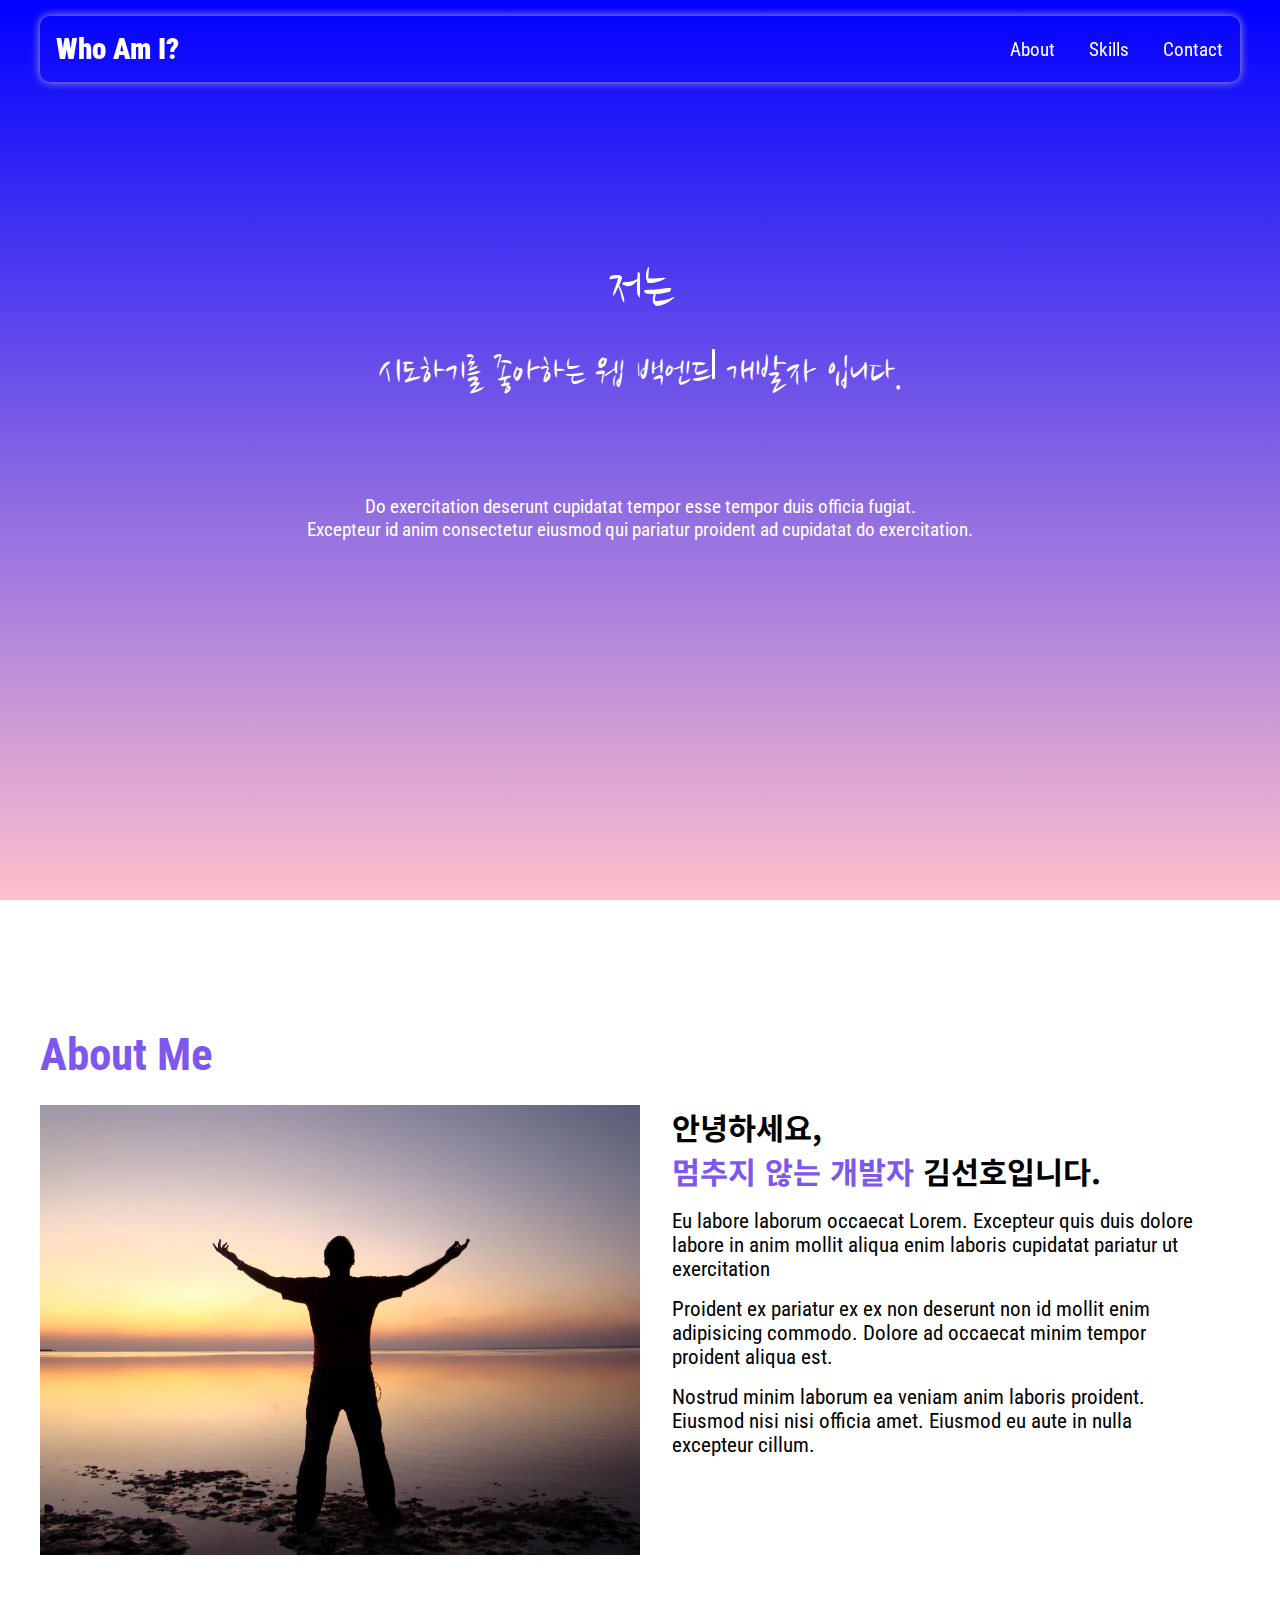
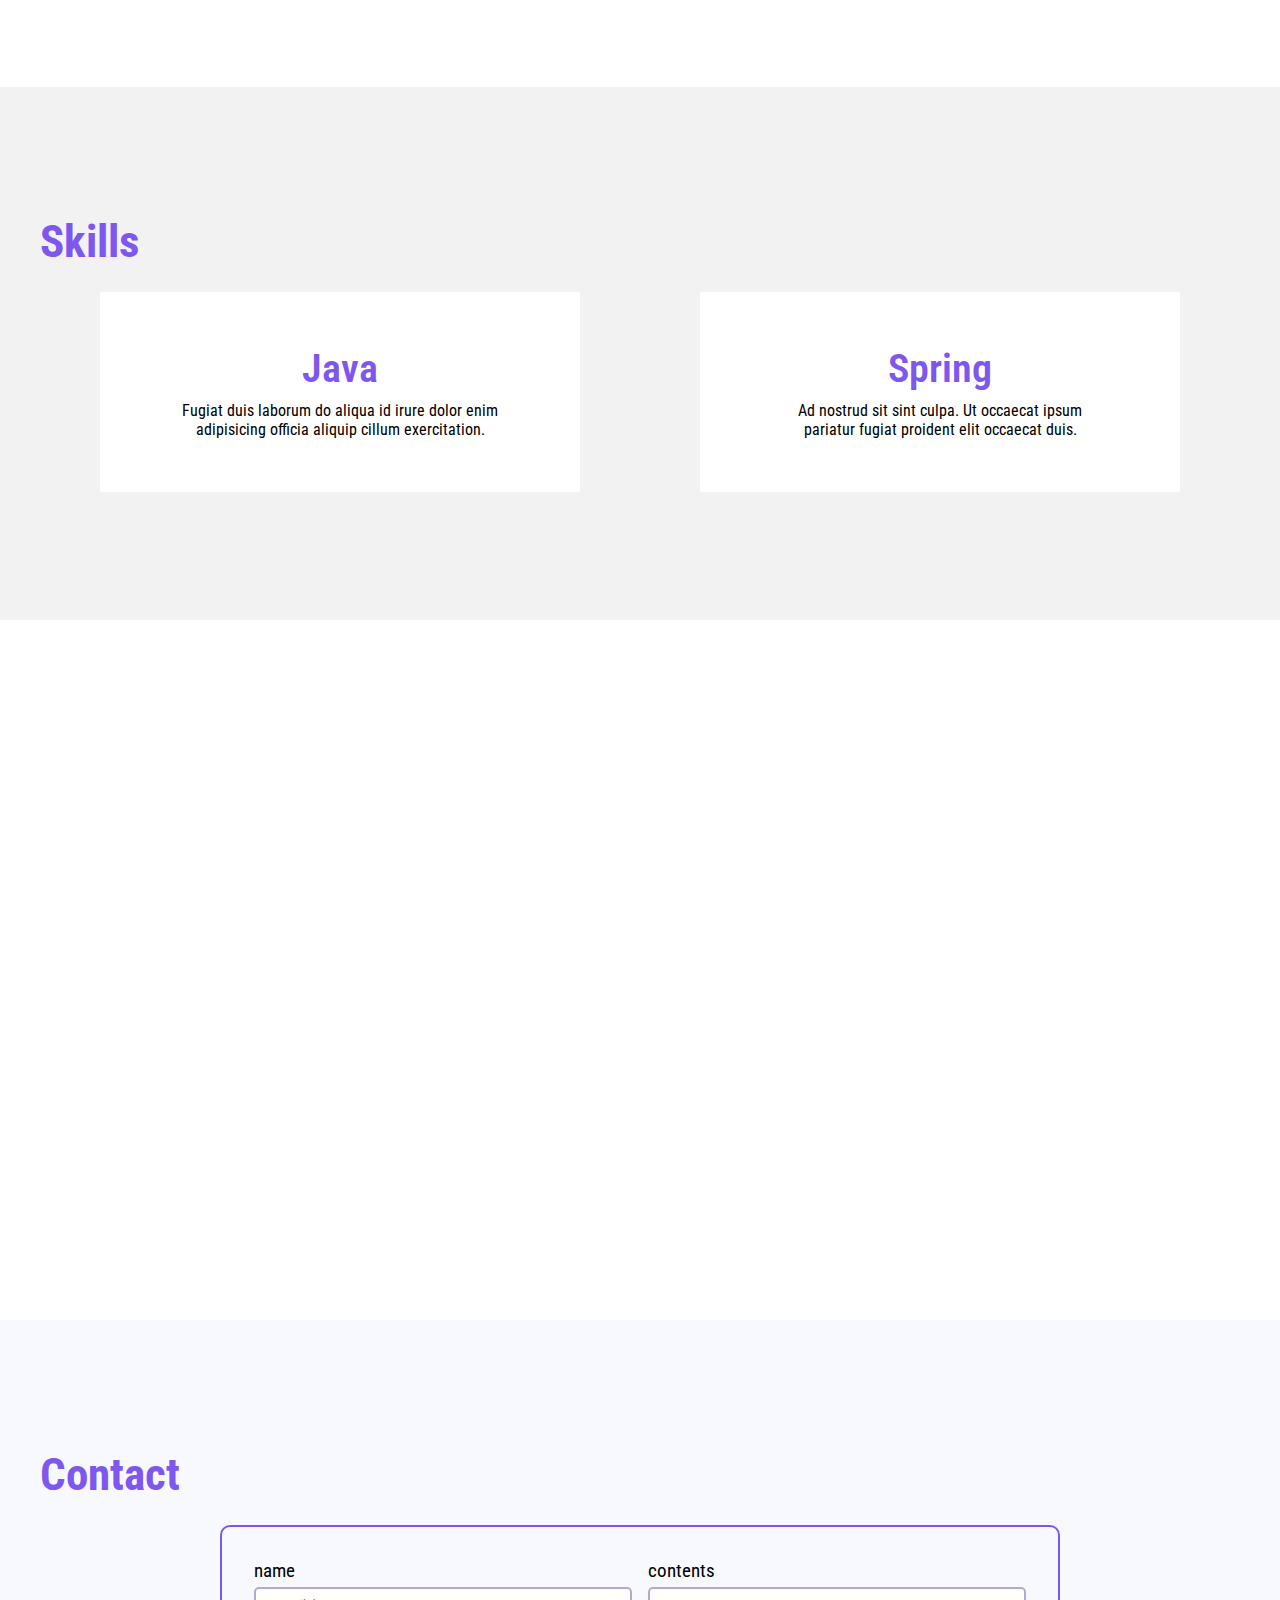
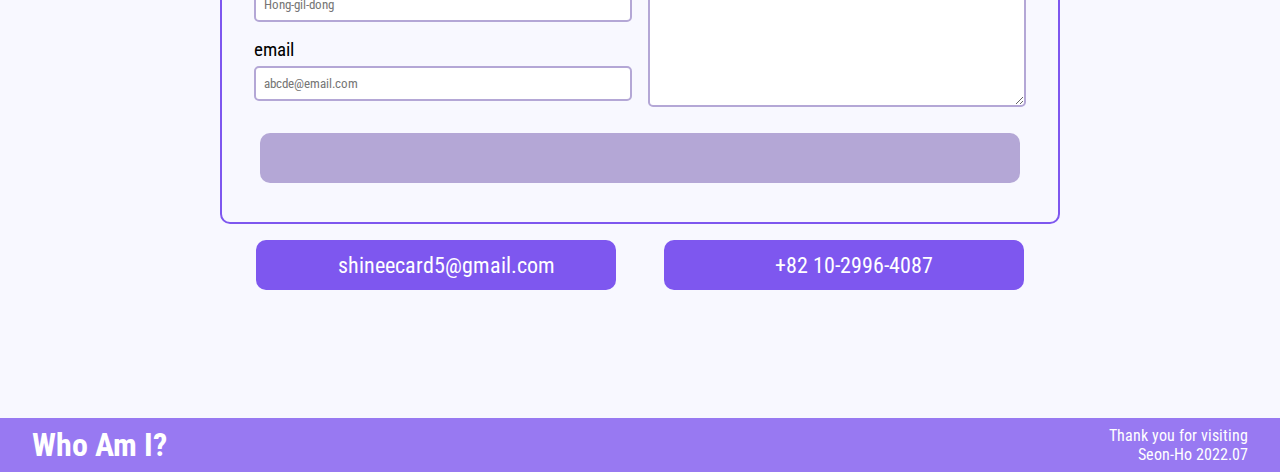
<file: index.html>
<!DOCTYPE html>
<html lang="ko">
	<head>
		<meta charset="UTF-8" />
		<title>Who Am I?</title>
		<!-- 기호(아이콘) 사이트 : font awesome -->
		<link
			rel="stylesheet"
			href="https://cdnjs.cloudflare.com/ajax/libs/font-awesome/6.1.1/css/all.min.css"
			integrity="sha512-KfkfwYDsLkIlwQp6LFnl8zNdLGxu9YAA1QvwINks4PhcElQSvqcyVLLD9aMhXd13uQjoXtEKNosOWaZqXgel0g=="
			crossorigin="anonymous"
			referrerpolicy="no-referrer"
		/>
		<!-- CSS3 파일 링크 -->
		<link type="text/css" rel="stylesheet" href="./style.css" />
	</head>
	<body>
		<!-- 시맨틱 태그: header -->
		<header>
			<!-- header태그 내의 로고(Who AM I)와 nav태그들을 묶는 container -->
			<div class="container" id="headerNav">
				<!-- 좌측 상단: 프로젝트명 표시 -->
				<button title="welcome" onclick="navigate(this)">Who Am I?</button>
				<!-- 각 섹션으로 이동할 수 있는 navigation (스크롤 효과) -->
				<nav>
					<ul>
						<!-- about 섹션으로 이동 -->
						<li>
							<button class="nav-button" title="about" onclick="navigate(this)">About</button>
						</li>
						<!-- skills 섹션으로 이동 -->
						<li>
							<button class="nav-button" title="skills" onclick="navigate(this)">Skills</button>
						</li>
						<!-- contact 섹션으로 이동 -->
						<li>
							<button class="nav-button" title="contact" onclick="navigate(this)">Contact</button>
						</li>
					</ul>
				</nav>
			</div>
		</header>
		<!-- welcome: 헤더 다음의 도입부 페이지. 타이핑 및 화살표 버튼 애니메이션 효과 -->
		<main class="welcome" id="welcome">
			<div class="container">
				<h3>저는</h3>
				<!-- 타이핑 애니메이션 -->
				<h5><span id="introduction-text"></span> 개발자 입니다.</h5>
				<p>
					Do exercitation deserunt cupidatat tempor esse tempor duis officia fugiat.<br />
					Excepteur id anim consectetur eiusmod qui pariatur proident ad cupidatat do exercitation.
				</p>
				<!-- 스크롤 버튼: 위 아래로 점핑하는 애니메이션 -->
				<div class="scrolling-button" title="about" onclick="navigate(this)">
					<i class="fa-solid fa-circle-down"></i>
				</div>
			</div>
		</main>
		<!-- 세 개의 콘텐츠 섹션: About, Skills, Contact -->
		<!-- Section: About -->
		<section id="about">
			<div class="container">
				<!-- About 섹션 타이틀 -->
				<div class="section-title">
					<h2>About Me</h2>
				</div>
				<!-- About 섹션 본문 -->
				<div class="about-body">
					<!-- profile : 프로필 사진 -->
					<div class="profile">
						<img src="./image/profile.jpg" alt="profile_image" />
					</div>
					<div class=""></div>
					<!-- intrduction : 소개글 -->
					<div class="introduction">
						<h3>안녕하세요, <br /><span>멈추지 않는 개발자</span> 김선호입니다.</h3>
						<p>
							Eu labore laborum occaecat Lorem. Excepteur quis duis dolore labore in anim mollit
							aliqua enim laboris cupidatat pariatur ut exercitation
						</p>
						<p>
							Proident ex pariatur ex ex non deserunt non id mollit enim adipisicing commodo. Dolore
							ad occaecat minim tempor proident aliqua est.
						</p>
						<p>
							Nostrud minim laborum ea veniam anim laboris proident. Eiusmod nisi nisi officia amet.
							Eiusmod eu aute in nulla excepteur cillum.
						</p>
						<!-- 개인 페이지로 이동하는 하이퍼링크 -->
						<div id="personal-page">
							<a href="https://github.com/preferKim" target="_blank">
								<i class="fa-brands fa-github"></i>
							</a>
							<a href="https://www.instagram.com/pref_k/" target="_blank">
								<i class="fa-brands fa-instagram"></i>
							</a>
						</div>
					</div>
				</div>
			</div>
		</section>

		<!-- Section: Skills -->
		<section id="skills">
			<div class="container">
				<!-- skills 섹션 타이틀 -->
				<div class="section-title">
					<h2>Skills</h2>
				</div>
				<!-- Java, Spring 등 언어와 프레임워크 설명 및 호버시 색상 변경 효과 -->
				<div class="programming">
					<div class="details">
						<i class="fa-brands fa-java"></i>
						<p class="language">Java</p>
						<p>
							Fugiat duis laborum do aliqua id irure dolor enim adipisicing officia aliquip cillum
							exercitation.
						</p>
					</div>
					<div class="details">
						<!-- <i class="fa-regular fa-leaf"></i> -->
						<i class="fa-solid fa-leaf"></i>
						<p class="language">Spring</p>
						<p>
							Ad nostrud sit sint culpa. Ut occaecat ipsum<br />
							pariatur fugiat proident elit occaecat duis.
						</p>
					</div>
				</div>
			</div>
		</section>

		<!-- skills 섹션 이후의 배경 이미지. 고정된 효과를 준다. -->
		<div class="middle-background"></div>

		<!-- Section: Contact -->
		<section id="contact">
			<div class="container">
				<!-- Contact 섹션 타이틀 -->
				<div class="section-title">
					<h2>Contact</h2>
				</div>
				<div class="email-container">
					<form>
						<!-- Contact - email 보내기 왼쪽 블럭 -->
						<div class="email-left">
							<div class="input">
								<label for="name">name</label>
								<input type="text" placeholder="Hong-gil-dong" id="name" />
							</div>
							<div class="input">
								<label for="email">email</label>
								<input type="email" id="email" placeholder="abcde@email.com" />
							</div>
						</div>
						<!-- Contact - email 보내기 오른쪽 블럭 -->
						<div class="email-right">
							<div class="input">
								<label for="email-contents">contents</label>
								<textarea id="email-contents"></textarea>
							</div>
						</div>
						<!-- 전송 버튼(클릭 시 최상단 이동) -->
						<div class="send-button">
							<button type="submit" id="send-button">
								<i class="fa-solid fa-paper-plane"></i>
							</button>
						</div>
					</form>
				</div>
				<!-- personal information 공개란 -->
				<div class="personal-info">
					<div class="personal-detail">
						<i class="fa-solid fa-envelope"></i>
						<span>shineecard5@gmail.com</span>
					</div>
					<div class="personal-detail">
						<i class="fa-solid fa-phone"></i>
						<span>+82 10-2996-4087</span>
					</div>
				</div>
			</div>
		</section>

		<!-- footer -->
		<footer>
			<div id="footer-container">
				<!-- footer 좌측: 프로젝트명 -->
				<span>Who Am I?</span>
				<!-- 감사메시지와 copyright을 포함하는 박스 -->
				<div class="ending-msg">
					<!-- 각 섹션으로 이동할 수 있는 navigation -->
					<ul>
						<!-- 감사메시지 -->
						<li>Thank you for visiting</li>
						<!-- copyright -->
						<li><i class="fa-regular fa-copyright"></i> Seon-Ho 2022.07</li>
					</ul>
				</div>
			</div>
		</footer>

		<!-- Javascript -->
		<script src="./main.js"></script>
	</body>
</html>
</file>
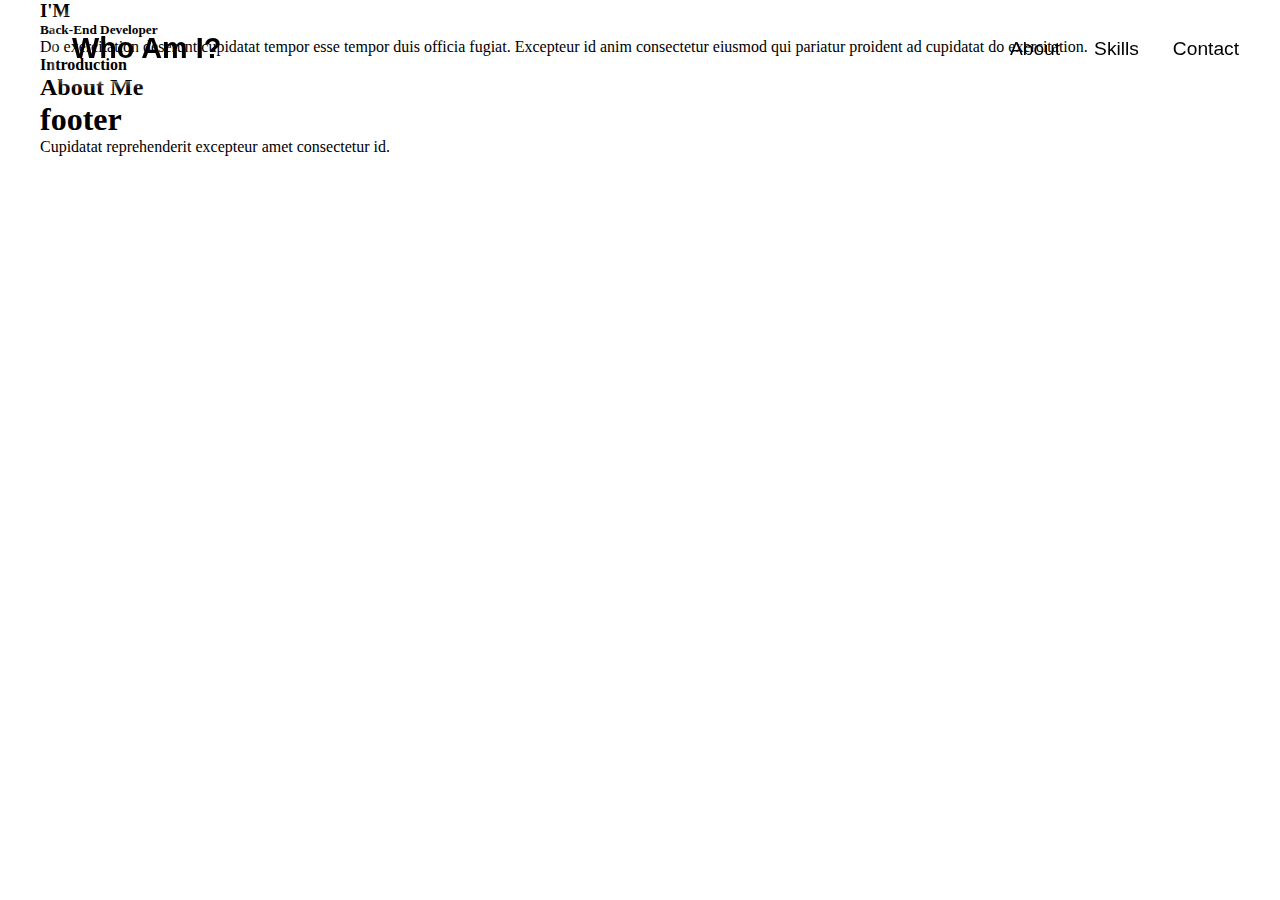
<file: test/index2.html>
<!DOCTYPE html>
<html lang="ko">
	<head>
		<meta charset="UTF-8" />
		<meta http-equiv="X-UA-Compatible" scontent="IE=edge" />
		<meta name="viewport" content="width=device-width, initial-scale=1.0" />
		<title>Who Am I?</title>
		<!-- 기호(아이콘) 사이트 : font awesome -->
		<link
			rel="stylesheet"
			href="https://cdnjs.cloudflare.com/ajax/libs/font-awesome/6.1.1/css/all.min.css"
			integrity="sha512-KfkfwYDsLkIlwQp6LFnl8zNdLGxu9YAA1QvwINks4PhcElQSvqcyVLLD9aMhXd13uQjoXtEKNosOWaZqXgel0g=="
			crossorigin="anonymous"
			referrerpolicy="no-referrer"
		/>
		<!-- CSS3 파일 링크 -->
		<link type="text/css" rel="stylesheet" href="./index2.css" />
		<style>
			/* 웹 폰트 */

			@import url("https://fonts.googleapis.com/css2?family=Roboto&display=swap");
		</style>
	</head>
	<body>
		<!-- 시맨틱 태그: header -->
		<header>
			<!-- header태그 내의 로고(Who AM I)와 nav태그들을 묶는 container -->
			<div class="container">
				<!-- 좌측 상단: 프로젝트명(또는 로고)표시 -->
				<button>Who Am I?</button>
				<!-- 각 섹션으로 이동할 수 있는 navigation -->
				<nav>
					<ul>
						<li><button class="nav-button">About</button></li>
						<li><button class="nav-button">Skills</button></li>
						<li><button class="nav-button">Contact</button></li>
					</ul>
				</nav>
			</div>
		</header>
		<!-- introduction: 헤더 다음의 도입부 페이지 -->
		<main class="introduction">
			<div class="container">
				<h3>I'M</h3>
				<h5><span>Back-End Developer</span></h5>
				<p>
					Do exercitation deserunt cupidatat tempor esse tempor duis officia fugiat. Excepteur id
					anim consectetur eiusmod qui pariatur proident ad cupidatat do exercitation.
				</p>
				<div class="scrolling-button">
					<i class="fa-solid fa-circle-down"></i>
				</div>
			</div>
		</main>
		<!-- Contents: About, Skills, Contact -->
		<!-- Section: About -->
		<section id="about">
			<div class="container">
				<h4>Introduction</h4>
				<h2>About Me</h2>
			</div>
		</section>

		<!-- Section: Skills -->
		<section id="skills"></section>

		<!-- Section: Contact -->
		<section id="contact"></section>

		<!-- footer -->
		<footer>
			<div class="container">
				<h1>footer</h1>
				Cupidatat reprehenderit excepteur amet consectetur id.
			</div>
		</footer>
	</body>
</html>
</file>
<file: style.css>
/* 구글 웹 폰트 */
@import url("https://fonts.googleapis.com/css2?family=Roboto+Condensed:wght@300;400&family=Roboto+Slab:wght@500&display=swap");
@import url("https://fonts.googleapis.com/css2?family=Nanum+Pen+Script&display=swap");
@import url("https://fonts.googleapis.com/css2?family=Do+Hyeon&display=swap");
@import url("https://fonts.googleapis.com/css2?family=Nanum+Brush+Script&display=swap");
@import url("https://fonts.googleapis.com/css2?family=Noto+Sans+KR:wght@500&display=swap");

/* 기본 스타일 초기화 */
* {
	/* margin 0, padding 0을 줌으로써 브라우저의 기본 margin과 padding 초기화 */
	margin: 0;
	padding: 0;
	box-sizing: border-box; /* width, height 속성 범위를 content에서 border까지 확장 */
	/* font-family: 'Roboto Condensed', sans-serif; */
	font-family: "Roboto Condensed", sans-serif;
}

/* 각 섹션 별 모든 요소를 담는 contatiner */
.container {
	width: 1200px;
	margin: 0 auto; /* container를 브라우저의 수평 중앙 정렬 */
}

/* a 태그 텍스트 속성 초기화 */
a,
a:visited,
a:link {
	color: inherit;
	text-decoration: none;
}

/* ------------------------ header ----------------------- */
/* header 크기, 여백, 위치 */
header {
	padding: 1rem; /* 1rem = 16px*/
	width: 100vw; /* 반응형 웹을 고려한 vw단위 사용 */
	position: fixed;
	z-index: 1;
	top: 0;
}

/* header의 모든 요소를 감싸는 container */
header > .container {
	/* 플렉스 컨테이너 */
	display: flex; /* header 내부의 Who Am I와 Navigation들을 수평 요소 배치 */

	/* 플렉스 아이템 */
	justify-content: space-between; /* Who Am I는 왼쪽으로, Nav list는 우측 정렬 */
	align-items: center; /* 플렉스 아이템을 교차축 방향 중앙 정렬 (수직 중앙 정렬) */

	/* 테두리 스타일 */
	border-radius: 10px;
	box-shadow: 0px 0px 10px #b4a7d6;
	/* background-color: #b4a7d6; */
	background-color: transparent;
}

/* 헤더 버튼 스타일링 */
header button {
	color: white;
	background: transparent; /* 버튼의 기존 스타일의 배경 제거 */
	border: 0px; /* 버튼 테두리 제거 */
}

/* 헤더의 버튼에 마우스 호버시 음영 효과 */
header button:hover {
	text-shadow: 0px 0px 20px white;
	cursor: pointer;
}

/* "Who Am I" 버튼 스타일링  */
header .container > button {
	padding: 1rem;
	font-size: 1.8rem;
	font-weight: 900;
}

/* header navigation 한 줄에 배치 */
header nav ul {
	display: flex; /* Navigation 버튼 한 줄에 배치 */
}

/* About, Skills, Contact 리스트 스타일 */
header nav li {
	list-style: none; /* 리스트 왼쪽에 표시되는 기호(점) 삭제 */
	padding: 1rem;
}

/* About, Skills, Contact 버튼 스타일 */
header nav li button {
	font-size: 1.2rem;
	border: 1px solid transparent; /* 투명 border 설정 */
}

/* About, Skills, Contact 버튼 호버 이벤트 */
header nav li button:hover {
	border-bottom: 1px solid white;
}

/* 헤더 부분의 배경색을 변경하는 클래스 */
header .change-opacity {
	background-color: #b4a7d6;
	animation-name: changeOpacity;
	animation-duration: 0.7s;
	animation-timing-function: ease-in-out;
}

/* opacity 변경 애니메이션 */
@keyframes changeOpacity {
	from {
		opacity: 0;
	}
	to {
		opacity: 1;
	}
}

/* ----------- Welcome ------------- */
/* welcome 섹션 전체 크기, 여백, 위치 */
main.welcome {
	/* 크기, 배경색 지정 */
	width: 100vw;
	height: 100vh;
	background-image: linear-gradient(blue, pink);
	display: flex; /* 배경이 화면 가득 차도록 설정 */
	text-align: center;
	color: white;
}

main.welcome h3,
main.welcome h5,
main.welcome h5 span {
	/* font-family: 'Nanum Pen Script', cursive; */
	font-family: "Nanum Brush Script", cursive;
	font-weight: 500;
}

/* welcome 메시지 상단 */
main.welcome h3 {
	margin-top: 15rem;
	font-size: 3.8rem;
	padding: 0.8rem;
}

/* welcome 메시지 중단 (텍스트 지워지는 애니메이션 부분) */
main.welcome h5 {
	font-size: 2.5rem;
	padding: 0.5rem;
}

/* welcome 메시지 하단 */
main.welcome p {
	font-size: 1.2rem;
	padding: 0.5rem;
	width: 1000px;
	margin-top: 5rem;
	margin-left: auto;
	margin-right: auto;
}

/* welcome 메시지 중단 - 커서 깜빡이는 애니메이션 */
@keyframes cursorBlink {
	from {
		opacity: 0%; /* 불투명도: 0 -> 불투명해서 요소가 안 보임 */
	}
	to {
		opacity: 100%; /* 불투명도: 1 -> 투명해서 요소가 잘 보임 */
	}
}

/* 커서 깜빡이는 효과: 가상 요소 선택자 after를 사용하여 텍스트 맨 뒤에 위치*/
main.welcome h5 span::after {
	height: 30px;
	width: 3px;
	background-color: white;
	display: inline-block; /* span의 display inline -> inline block */
	animation-name: cursorBlink;
	animation-duration: 0.6s;
	animation-iteration-count: infinite; /* 애니메이션 무한 반복 */
	animation-timing-function: ease-in-out; /* 빨라지다가 다시 느려짐: 숨쉬기 효과*/
	content: ""; /* content를 임의로 채워넣어야 문서에 표시된다. */
}

/* jumping 애니메이션 for 스크롤링 버튼 */
@keyframes jumping {
	from {
		bottom: 1.2rem;
	}
	50% {
		bottom: 2.4rem;
	}
	to {
		bottom: 1.2rem;
	}
}

/*  About 섹션으로 한 번에 이동하는 스크롤링 버튼 */
main.welcome .scrolling-button > i {
	position: absolute;
	bottom: 1rem;
	font-size: 3rem;
	/* 애니메이션: 점핑 애니메이션 */
	animation-name: jumping;
	animation-duration: 0.7s;
	animation-iteration-count: infinite;
	animation-timing-function: ease-in-out;
	cursor: pointer; /* 마우스 호버 시 포인터 변경 */
}
/* ----------------------- Section : About --------------------- */
/* section 공통 여백 */
section {
	padding: 8rem 0;
}

/* section 짝수 번째 요소 배경색 */
section:nth-child(even) {
	background-color: #f2f2f2;
}

/* section 타이틀 스타일 */
section .section-title h2 {
	margin-bottom: 1.5rem;
	font-size: 2.8rem;
	color: #7e57ef;
}

/* about 섹션 profile 이미지*/
section#about .about-body .profile {
	width: 50%; /* 부모요소의 너비 50% = 600px 로 너비지정 */
	float: left; /* 한 줄 배치 */
}

/* about 섹션 소개글 */
section#about .about-body .introduction {
	width: 50%;
	float: left;
	box-sizing: border-box; /* 텍스트 벗어남 방지 */
	padding: 0 2rem;
}

/* about 섹션 소개글 - 도입부 */
section#about .about-body .introduction h3 {
	font-family: "Noto Sans KR", sans-serif;
	margin-bottom: 0.5rem;
	font-size: 1.9rem;
}

/* about 섹션 소개글 - 도입부 - 부분 스타일링 */
section#about .about-body .introduction h3 span {
	font-family: "Noto Sans KR", sans-serif;
	color: #7e57ef;
}

/* about 섹션 소개글 - 본문 */
section#about .about-body .introduction p {
	font-size: 1.3rem;
	padding: 0.5rem 0;
}

/* about 섹션 아이콘 박스 */
section#about .about-body .introduction #personal-page {
	text-align: right;
}

/* about 섹션 깃허브, 인스타그램 하이퍼링크 아이콘 */
section#about .about-body .introduction a {
	font-size: 3rem;
	display: inline-block;
	margin-top: 0.5rem;
}

/* float 사용으로 인한 .about-body height 0으로 사라지는 문제 해결*/
section#about .about-body::after {
	/* 부모 요소가 자식 요소 높이 못 찾는 문제 수정 */
	content: "";
	clear: both;
	display: block;
}

/* about 섹션 profile 사진 크기 */
section#about img {
	max-width: 100%; /* 박스를 벗어나지 않게 설정 */
}

/* ----------- Section: Skills ---------- */
/* skills 섹션 크기 */
section#skills {
	width: 100%;
}

/* skills 섹션 세부사항 박스 */
section#skills .container .programming {
	width: 100%;
}

/* details 박스의 height 0 되는 문제 해결 */
section#skills .container .programming::after {
	/* 부모 요소가 자식 요소 높이 못 찾는 문제 수정 */
	content: "";
	display: block;
	clear: both;
}

/* skills 섹션 세부사항(Java, Spring) 크기, 여백, 배경색 */
section#skills .container .programming .details {
	background-color: white;
	width: 40%;
	float: left;
	box-sizing: border-box; /* padding을 포함하여 width 계산 */
	margin-left: 5%;
	margin-right: 5%;
	padding: 3rem;
	text-align: center;
}

/* skills 섹션 세부사항 아이콘 크기 */
section#skills .container .programming .details i {
	font-size: 7rem;
	margin-bottom: 0.5rem;
	color: #7e57ef;
}

/* skills 섹션 세부사항 언어/프레임워크 텍스트 */
section#skills .container .programming .details .language {
	font-size: 2.5rem;
	font-weight: 600;
	color: #7e57ef;
}

/* skills 섹션 세부사항 언어/프레임워크 설명 텍스트 */
section#skills .container .programming .details p {
	padding: 0.3rem;
}

/* skills 섹션 박스 호버 이벤트 */
section#skills .container .programming .details:hover {
	background-color: #b4a7d6;
	box-shadow: 0px 0px 100px #b4a7d6;
	color: white;
}

/* skills 섹션 박스 호버 이벤트 발생 시 아이콘 색상 변경 */
section#skills .container .programming .details:hover i {
	color: white;
}

/* skills 섹션 박스 호버 이벤트 발생 시 .language 텍스트 색상 변경 */
section#skills .container .programming .details:hover .language {
	color: white;
}

/* ---------- middle-background --------- */
div.middle-background {
	background-image: url("./image/code.jpg");
	height: 700px;
	background-position: center center; /* 이미지 중앙 위치 */
	background-size: cover; /* 빈 공간이 없도록 이미지 확대 */
	background-attachment: fixed; /* 배경 이미지의 스크롤 여부 : 스크롤 되지 않고 고정됨 */
}

/* ------------- Section: Contact ------------ */
/* contact섹션 배경색 지정 */
section#contact {
	background-color: ghostwhite;
}

/* email form 을 감싸는 email-container */
section#contact .container .email-container {
	margin: 0 15%;
	border: 2px solid #7e57ef;
	padding: 1.5rem;
	border-radius: 10px;
}

/* email-left와 email-right에 float을 적용함으로써 email-container의 height이 0이 되는 문제 해결 */
.email-container::after {
	display: block;
	content: "";
	clear: both;
}

/* email-container 내 input 클래스(name, email란) 스타일 적용 */
.email-container .input {
	box-sizing: border-box;
	padding: 0.5rem;
}

/* email-container input 태그 스타일 변경 */
.email-container .input input {
	padding: 0.5rem;
	outline: none; /* 외곽선 제거 */
	width: 100%;
	border: 2px solid #b4a7d6;
	box-sizing: border-box;
	border-radius: 5px;
}

/* form 내부 요소 클릭시(포커스 받으 시) 유저가 알 수 있게 테두리 음영 효과 */
.email-container .input input:focus,
.email-container .input textarea:focus {
	box-shadow: 0px 0px 20px #b4a7d6;
}

/* textarea 요소 스타일링 */
.email-container .input textarea {
	padding: 0.5rem;
	width: 100%;
	height: 120px;
	outline: none;
	box-sizing: border-box;
	border: 2px solid #b4a7d6;
	border-radius: 5px;
}

/* input, textarea 요소와 같이 묶인 label 스타일 적용 */
.email-container .input label {
	display: block;
	margin-bottom: 0.3rem;
	font-size: 1.2rem;
}

/* name, email란 좌측에 띄워서 정렬 */
.email-container .email-left {
	width: 50%;
	float: left;
}

/* contents(textarea)란 우측에 띄워서 정렬 */
.email-container .email-right {
	width: 50%;
	float: right;
}

/* 이메일 전송 버튼을 감싸는 박스 */
.email-container .send-button {
	clear: both;
	width: 100%;
	box-sizing: border-box;
	padding: 0.9rem;
}

/* 이메일 전송 버튼 */
.email-container #send-button {
	display: block;
	width: 100%;
	height: 50px;
	background-color: #b4a7d6;
	border: 1px solid transparent;
	border-radius: 10px;
	color: white;
}

/* 이메일 전송버튼 호버링 시 음영 효과 */
.email-container #send-button:hover {
	cursor: pointer;
	box-shadow: 0px 0px 20px #b4a7d6;
}

/* 이메일 전송 버튼 내부에 비행기 아이콘 스타일링 */
.email-container #send-button i {
	font-size: 2rem;
}

/* 이메일, 전화번호 박스 */
section#contact .personal-info {
	margin-top: 1rem;
}

/* personal information 공개란 */
section#contact .personal-info .personal-detail {
	text-align: center;
	font-size: 1.35rem;
	width: 30%;
	padding: 0.8rem;
	color: white;
	background-color: #7e57ef;
	border-radius: 10px;
	box-sizing: border-box;
}

/* 이메일 공개란 */
.personal-detail:first-child {
	float: left;
	margin-left: 18%;
}

/* 전화번호 공개란 */
.personal-detail:last-child {
	float: right;
	margin-right: 18%;
}

/* 이메일, 전화번호 공개란에 사용된 아이콘 */
section#contact .personal-info .personal-detail i {
	display: inline-block;
	margin-right: 15px;
}

/* 이메일, 전화번호 공개란에 사용된 float속성으로 인하여 상위 요소 height 0되는 문제 해결 */
section#contact .personal-info::after {
	content: "";
	clear: both;
	display: block;
}

/* ------------------------ footer -------------------------- */
/* footer 크기, 여백, 위치 */
footer {
	width: 100%;
	color: white;
	/* border: 1px solid blue; */
	background-color: rgba(126, 87, 239, 0.8);
}

/* footer의 요소들을 담는 container */
footer #footer-container {
	padding: 0.5rem;
	display: flex;
	justify-content: space-between; /* Who Am I는 왼쪽으로, list는 우측 정렬 */
	align-items: center; /* 플렉스 아이템을 교차축 방향 중앙 정렬 (수직 중앙 정렬) */
}

/* footer의 Who Am I? 프로젝트명 */
#footer-container span {
	margin-left: 1.5rem;
	font-size: 2rem;
	font-weight: bold;
}

#footer-container .ending-msg {
	margin-right: 1.5rem;
}

/* footer 우측 감사메시지, copyright에 대한 스타일 */
#footer-container ul {
	font-size: 1rem;
	display: block;
	margin: 0;
	list-style-type: none;
	text-align: right;
}

/* 감사메시지, copyright간 간격 조절 */
#footer-container nav ul li {
	padding: 0.2rem;
}

/* 감사메시지 폰트 스타일링 */
#footer-container nav ul li:first-child {
	font-weight: bold;
}
</file>
<file: test/index2.css>
/* 기본 스타일 초기화 */
* {
	/* margin 0, padding 0을 줌으로써 브라우저의 기본 margin과 padding 초기화 */
	margin: 0;
	padding: 0;
	border: border-box; /* width, height 속성 범위를 content에서 border까지 확장 */
}

.container {
	width: 1200px;
	margin: 0 auto; /* container를 브라우저의 수평 중앙 정렬 */
}

/* ------------------------ header ----------------------- */
header {
	padding: 1rem; /* 1rem = 16px*/
	/* border: 5px solid red; 각 최상위 태그에 식별을 위한 테두리 표시 */
	width: 100vw; /* 반응형 웹을 고려한 vw단위 사용 */
	position: fixed; 스크롤 시 헤더 고정
	position: absolute;
	z-index: 1;
	top: 0;
}

header > .container {
	/* 플렉스 컨테이너 */
	display: flex; /* header 내부의 Who Am I와 Navigation들을 수평 요소 배치 */

	/* 플렉스 아이템 */
	justify-content: space-between; /* Who Am I는 왼쪽으로, Nav list는 우측 정렬 */
	align-items: center; /* 플렉스 아이템을 교차축 방향 중앙 정렬 (수직 중앙 정렬) */

	/* 테두리 스타일 */
	border-radius: 10px;
	box-shadow: 0px 0px 10px white;
}

/* 헤더 버튼 스타일링 */
header button {
	/* color: white; */
	background: transparent; /* 버튼의 기존 스타일의 배경 제거 */
	border: 0px; /* 버튼 테두리 제거 */
}

/* 헤더의 버튼에 마우스 호버시 음영 효과 */
header button:hover {
	text-shadow: 0px 0px 20px white;
	cursor: pointer;
	/* TODO: 밑줄 긋기 애니메이션 */
}

/* "Who Am I" 버튼 스타일링  */
header .container > button {
	padding: 1rem;
	font-size: 1.8rem;
	font-weight: 900;
}

header nav ul {
	display: flex; /* Navigation 버튼 한 줄에 배치 */
}

header nav li {
	list-style: none; /* 리스트 왼쪽에 표시되는 기호(점) 삭제 */
	padding: 1rem;
}

header nav li button {
	font-size: 1.2rem;
	font-style: bold;
	border: 1px solid transparent; /* 투명 border 설정 */
}

header nav li button:hover {
	border-bottom: 1px solid white;
}
</file>
